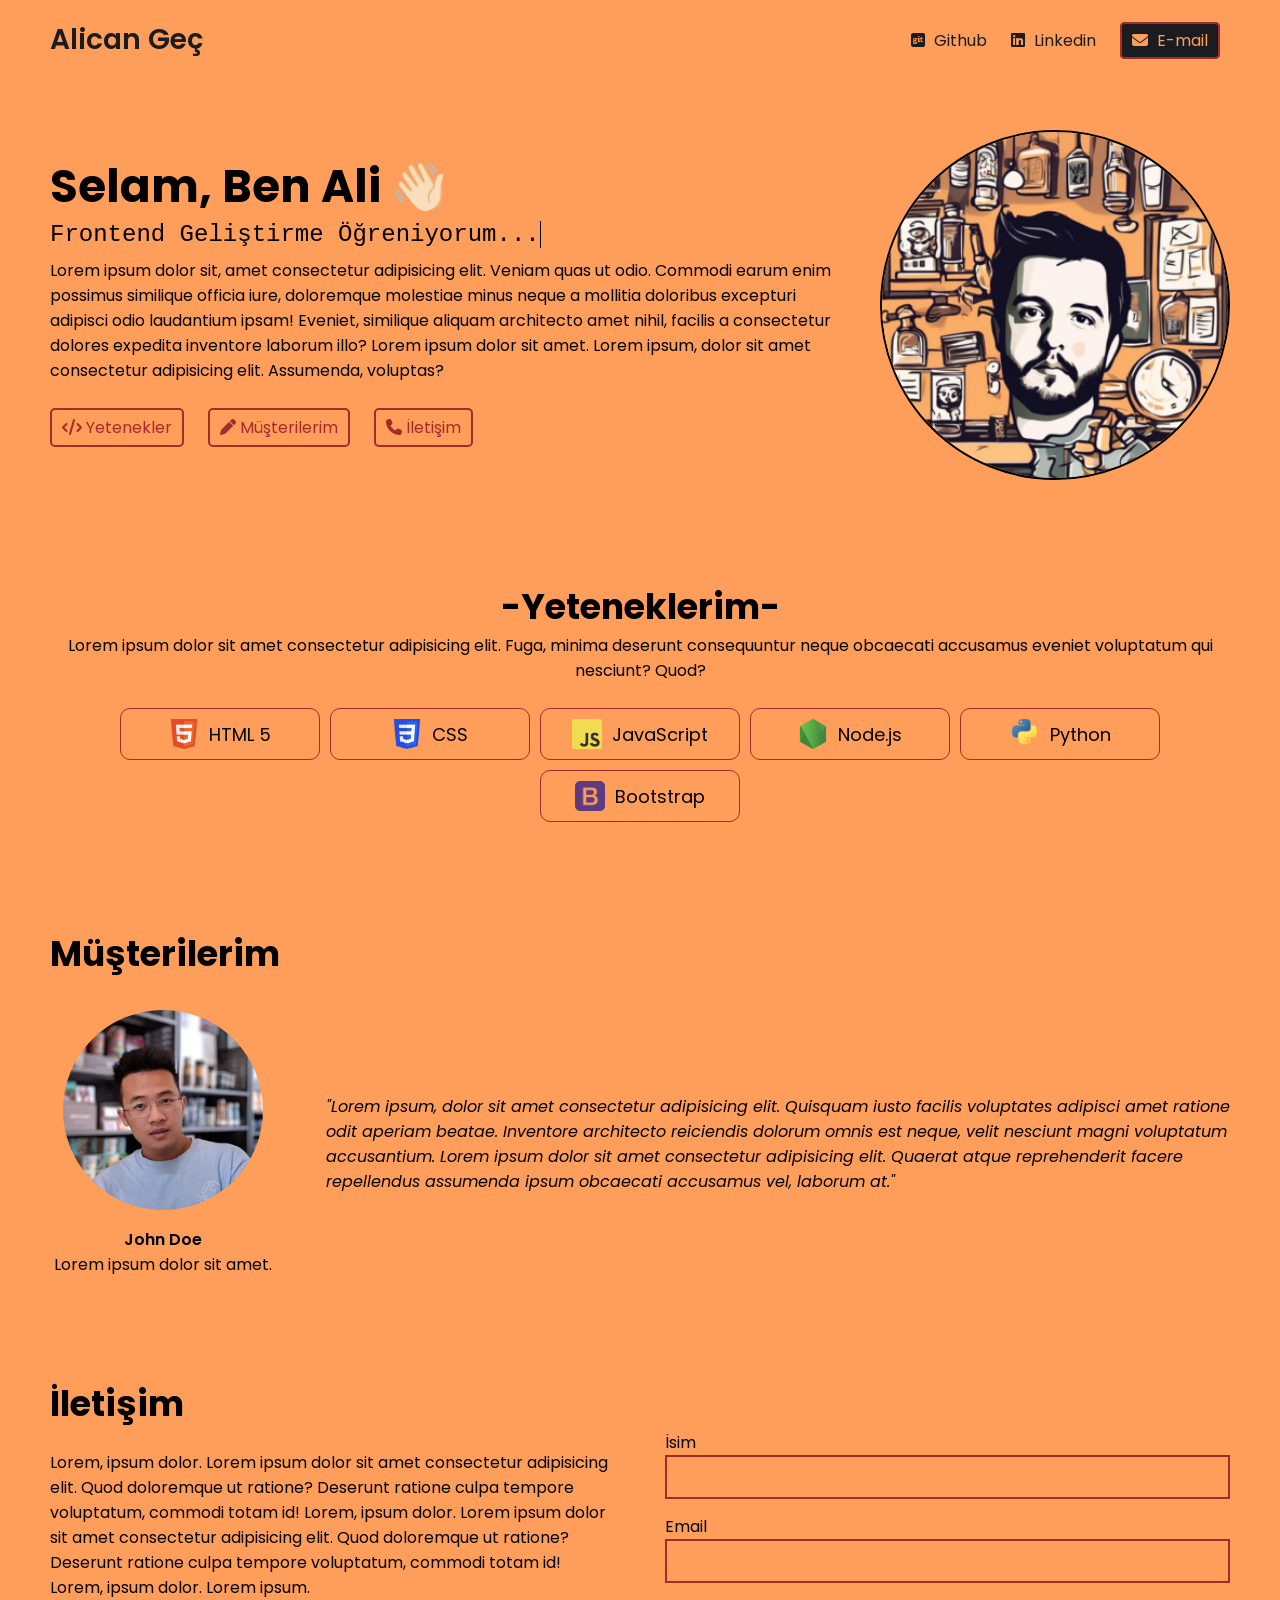
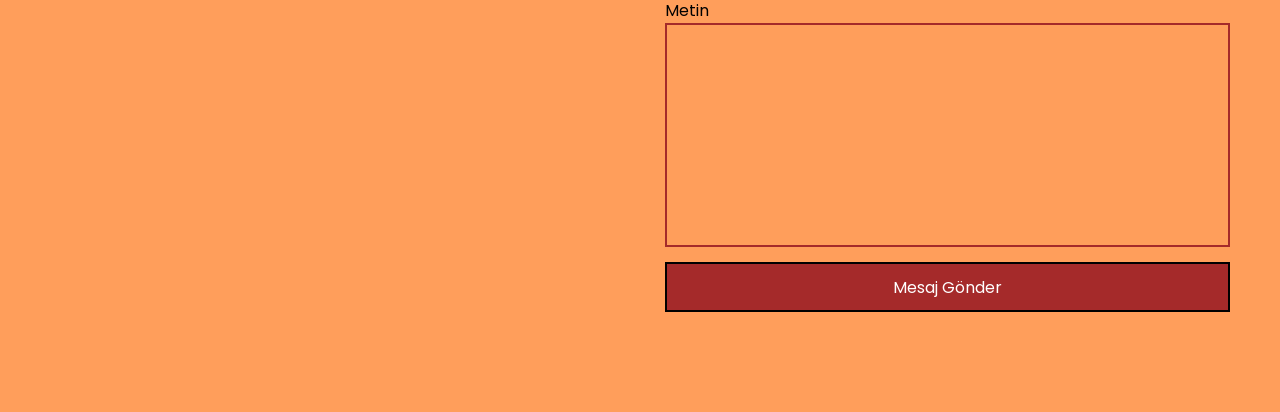
<file: index.html>
<!DOCTYPE html>
<html lang="en">
<head>
    <meta charset="UTF-8">
    <meta name="viewport" content="width=device-width, initial-scale=1.0">

    <link rel="stylesheet" href="styles.css">
    
    <link rel="preconnect" href="https://fonts.googleapis.com">
    <link rel="preconnect" href="https://fonts.gstatic.com" crossorigin>
    <link href="https://fonts.googleapis.com/css2?family=Poppins:wght@400;600&display=swap" rel="stylesheet">
    
    <link rel="stylesheet" href="https://cdnjs.cloudflare.com/ajax/libs/font-awesome/6.7.2/css/all.min.css" integrity="sha512-Evv84Mr4kqVGRNSgIGL/F/aIDqQb7xQ2vcrdIwxfjThSH8CSR7PBEakCr51Ck+w+/U6swU2Im1vVX0SVk9ABhg==" crossorigin="anonymous" referrerpolicy="no-referrer" />

    <link rel="icon" type="image/x-icon" href="favicon.ico">

    <title>Alican Geç</title>
</head>
<body>
    <!--NAVBAR-->
    <nav>
        <div class="left">
            <a href="/">Alican Geç</a>
        </div>
        <div class="right">
            <a href="https://github.com/alicangec" target="_blank" rel="noopener noreferrer">
                <i class="fa-brands fa-square-git"></i>
                <span>Github</span>
            </a>
            <a href="https://www.linkedin.com/in/alican-geç-aa633616a/" target="_blank" rel="noopener noreferrer">
                <i class="fa-brands fa-linkedin"></i>
                <span>Linkedin</span>
            </a>
            <a href="mailto:alicangec@gmail.com" target="_blank">
                <i class="fa-solid fa-envelope"></i>
                <span>E-mail</span>
            </a>

        </div>
    </nav>

    <main>
        <!--Section 1: HERO-->
        <section id="hero" class="hero-section">
            <div class="text">
                <h1> Selam, Ben Ali 👋🏻</h1>
                <!--Typescript Animation-->
                <div class="typewriter">
                    <div>
                        <p>Frontend Geliştirme Öğreniyorum...</p>
                    </div>
                </div>
                <p>Lorem ipsum dolor sit, amet consectetur adipisicing elit. Veniam quas ut odio. 
                    Commodi earum enim possimus similique officia iure, doloremque molestiae minus 
                    neque a mollitia doloribus excepturi adipisci odio laudantium ipsam! Eveniet, 
                    similique aliquam architecto amet nihil, facilis a consectetur dolores expedita 
                    inventore laborum illo? Lorem ipsum dolor sit amet. Lorem ipsum, dolor sit amet consectetur adipisicing elit. 
                    Assumenda, voluptas?</p>
            

                <div class="links">
                    <a href="#skills">
                        <i class="fa-solid fa-code"></i>
                        <span>Yetenekler</span>
                    </a>
                    <a href="#testimony">
                        <i class="fa-solid fa-pen"></i>
                        <span>Müşterilerim</span>
                    </a>
                    <a href="#contact">
                        <i class="fa-solid fa-phone"></i>
                        <span>İletişim</span>
                    </a>
                </div>
            </div>

            <div class="headshot">
                <img src="images/image_self.png" alt="Alican Geç Sketch">
            </div>
        </section>

        <!--Section 2: Skills-->
        <section id="skills" class="skills-section">
            <h2>-Yeteneklerim-</h2>
            <div class="text">
                <p>Lorem ipsum dolor sit amet consectetur adipisicing elit. 
                    Fuga, minima deserunt consequuntur neque obcaecati accusamus 
                    eveniet voluptatum qui nesciunt? Quod?</p>
            </div>

            <div class="cells">
                <div class="cell">
                    <img src="images/html-logo.webp" alt="HTML Logo">
                    <span>HTML 5</span>
                </div>

                <div class="cell">
                    <img src="images/css-logo.webp" alt="CSS Logo">
                    <span>CSS</span>
                </div>

                <div class="cell">
                    <img src="images/javascript-logo.webp" alt="JS Logo">
                    <span>JavaScript</span>
                </div>

                <div class="cell">
                    <img src="images/node-logo.webp" alt="Nodejs Logo">
                    <span>Node.js</span>
                </div>

                <div class="cell">
                    <img src="images/python-logo-only.webp" alt="Python Logo">
                    <span>Python</span>
                </div>

                <div class="cell">
                    <img src="images/bootstrap-logo.webp" alt="Bootstrap Logo">
                    <span>Bootstrap</span>
                </div>
                
            </div>
            
        </section>

        <!--Section 3: Testimonial-->
        <section id="testimony" class="testimony-section">
            <h2>Müşterilerim</h2>
            <div class="group">
                <div class="person-details">
                    <img src="images/testimony-headshot.webp">
                    <p>John Doe</p>
                    <p>Lorem ipsum dolor sit amet.</p>
                </div>

                <div class="text" style="font-style: italic;">
                    "Lorem ipsum, dolor sit amet consectetur adipisicing elit. 
                    Quisquam iusto facilis voluptates adipisci amet ratione odit 
                    aperiam beatae. Inventore architecto reiciendis dolorum omnis 
                    est neque, velit nesciunt magni voluptatum accusantium. Lorem 
                    ipsum dolor sit amet consectetur adipisicing elit. Quaerat atque 
                    reprehenderit facere repellendus assumenda ipsum obcaecati accusamus 
                    vel, laborum at."
                </div>
            </div>
        </section>

        <!--Section 4: Contact-->
        <section id="contact" class="contact-section">
            <h2>İletişim</h2>
            <div class="group">
                <div class="text">
                    Lorem, ipsum dolor. Lorem ipsum dolor sit amet consectetur 
                    adipisicing elit. Quod doloremque ut ratione? 
                    Deserunt ratione culpa tempore voluptatum, commodi totam id!
                    Lorem, ipsum dolor. Lorem ipsum dolor sit amet consectetur 
                    adipisicing elit. Quod doloremque ut ratione? 
                    Deserunt ratione culpa tempore voluptatum, commodi totam id!
                    Lorem, ipsum dolor. Lorem ipsum.
                </div>
                <form>
                    <label for="name">İsim</label>
                    <input type="text" id="name">

                    <label for="email">Email</label>
                    <input type="email" id="email">

                    <label for="message">Metin</label>
                    <textarea id="message" cols="30" rows="10"></textarea>

                    <button type="submit">Mesaj Gönder</button>
                    
                </form>
            </div>
        </section>
    </main>
</body>
</html>
</file>
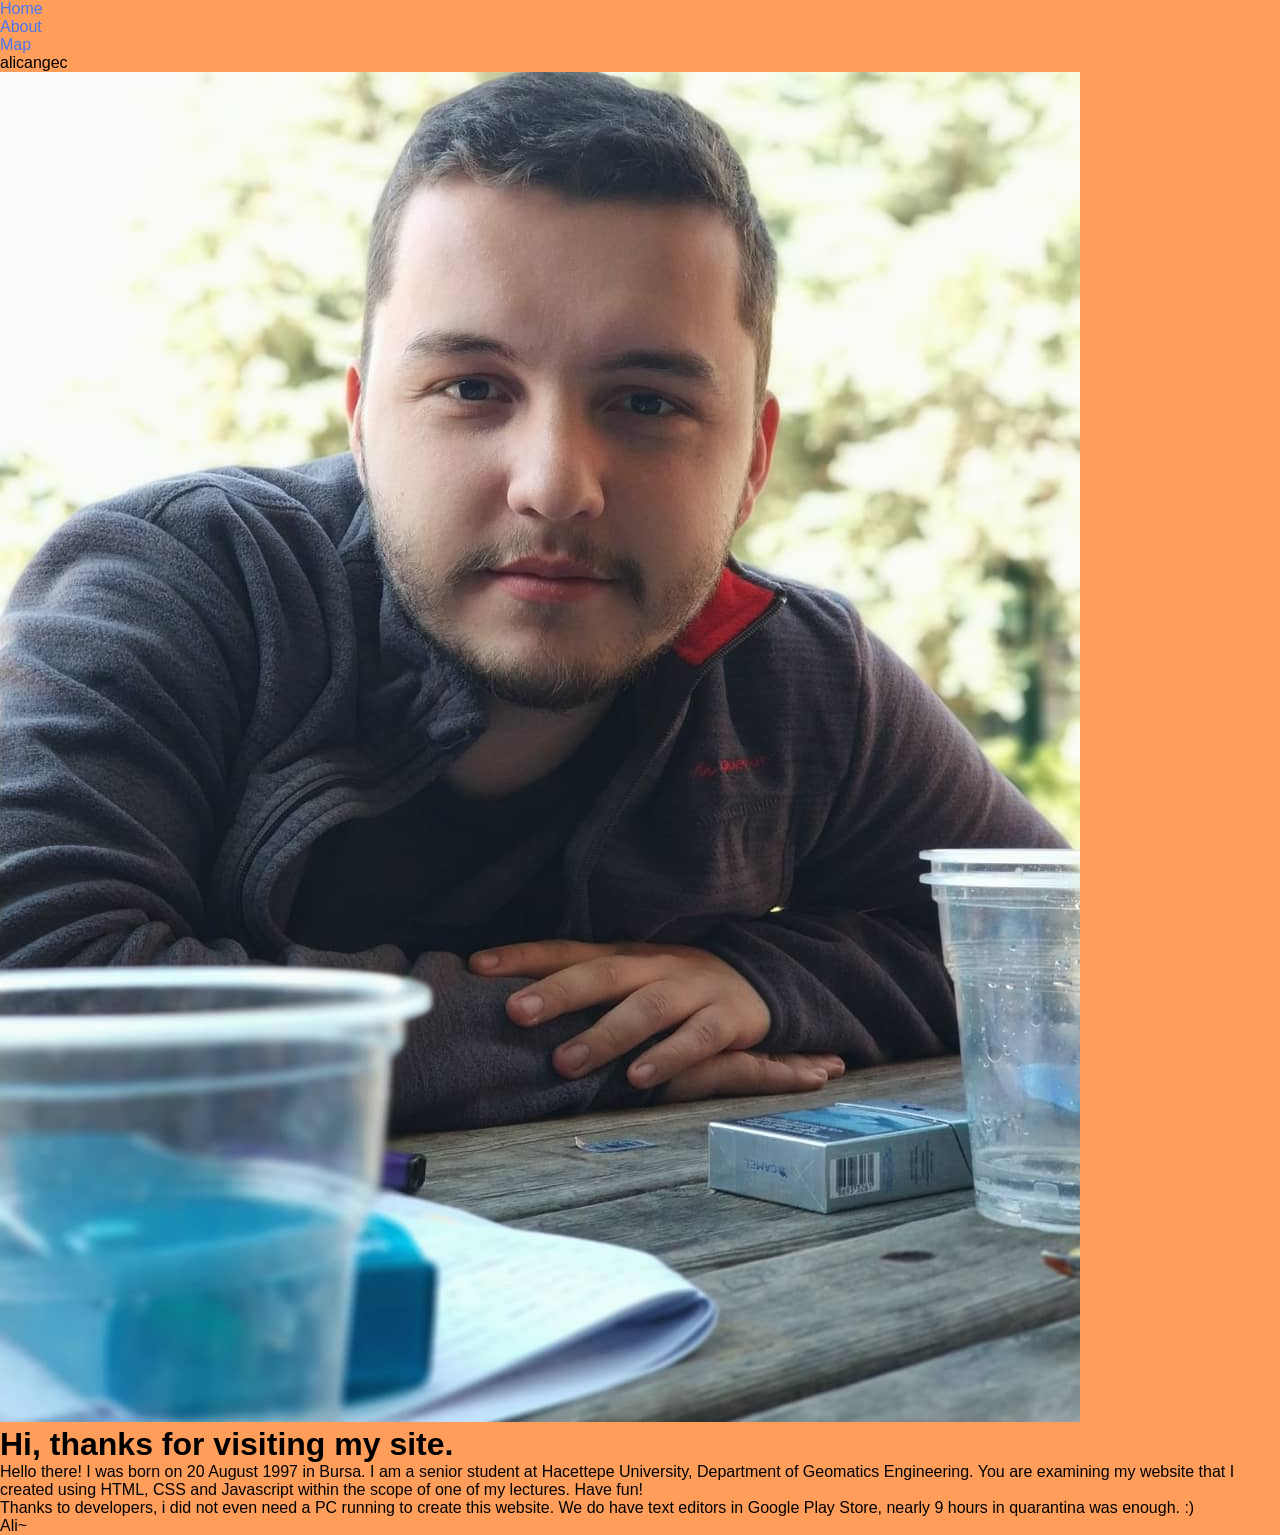
<file: about.html>
<!DOCTYPE html>
<html lang='en'>

<head>
  <meta charset='UTF-8'>
  <title>Portfolio Homepage</title>
  <link href="https://fonts.googleapis.com/css?family=Lato" rel="stylesheet">
  <link rel="stylesheet" href="styles.css">
</head>

<body>
  <div class="container">
    <div class="nav-wrapper">
      <div class="left-side">
        <div class="nav-link-wrapper active-nav-link">
          <a href="index.html">Home</a>
        </div>

        <div class="nav-link-wrapper">
          <a href="about.html">About</a>
        </div>

        <div class="nav-link-wrapper">
          <a href="Map.html">Map</a>
        </div>
      </div>

      <div class="right-side">
        <div class="brand">
          alicangec
        </div>
      </div>
    </div>

    <div class="content-wrapper">
      <div class="two-column-wrapper">
        <div class="profile-image-wrapper">
          <img src="images/alicangec.jpg" alt="">
        </div>

        <div class="profile-content-wrapper">
          <h1>Hi, thanks for visiting my site.</h1>
          <p>Hello there! I was born on 20 August 1997 in Bursa. I am a senior student at Hacettepe University, Department of Geomatics Engineering. You are examining my website that I created using HTML, CSS and Javascript within the scope of one of my lectures. Have fun!
          </p>

          <p>Thanks to developers, i did not even need a PC running to create this website. We do have text editors
          in Google Play Store, nearly 9 hours in quarantina was enough. :)</p>


          <p>Ali~</p>

        </div>
      </div>
    </div>
  </div>

</body>

</html>
</file>
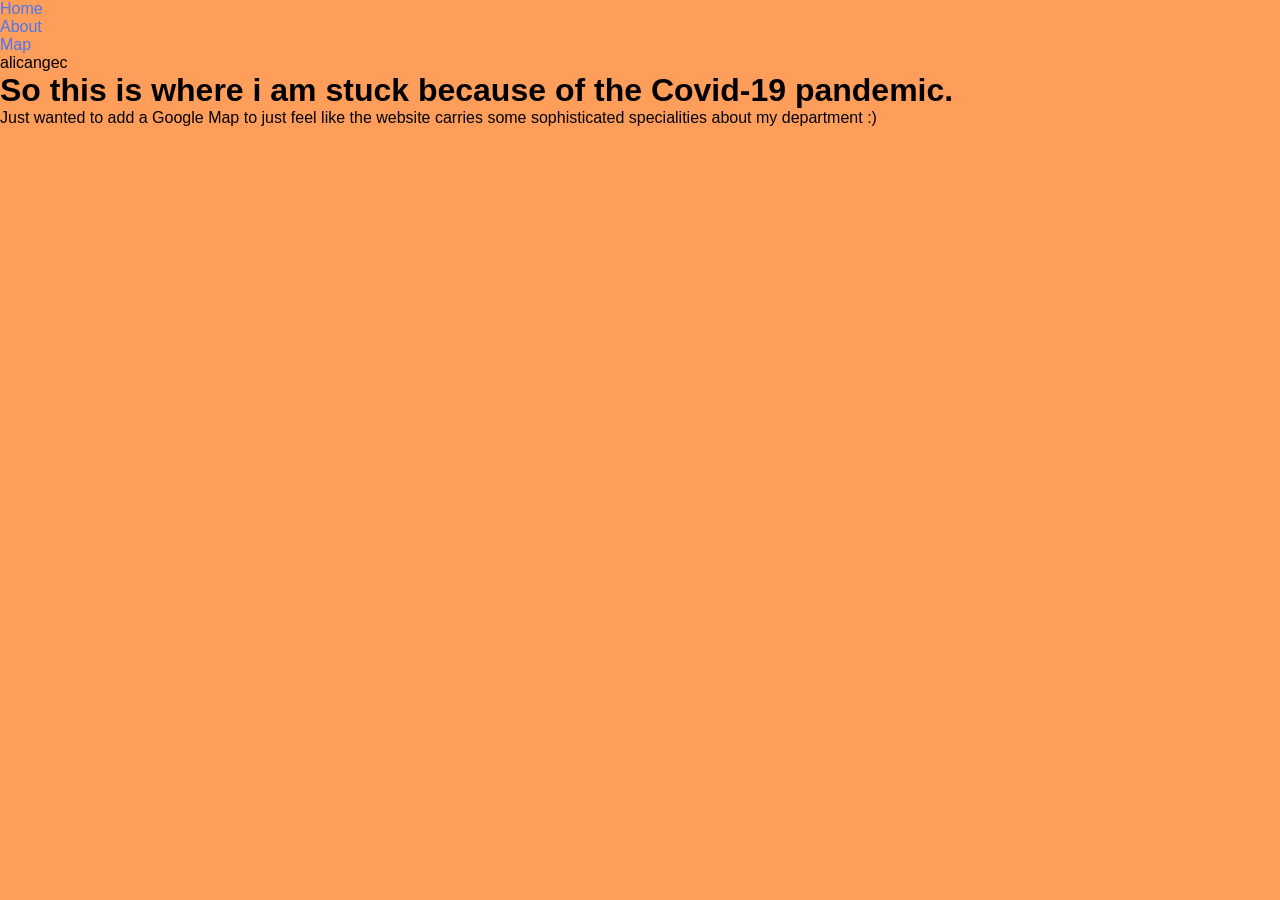
<file: Map.html>
<!DOCTYPE html>
<html lang='en'>

<head>
  <meta charset='UTF-8'>
  <title>Portfolio Homepage</title>
  <link href="https://fonts.googleapis.com/css?family=Lato" rel="stylesheet">
  <link rel="stylesheet" href="styles.css">
</head>

<body>
  <div class="container">
    <div class="nav-wrapper">
      <div class="left-side">
        <div class="nav-link-wrapper active-nav-link">
          <a href="index.html">Home</a>
        </div>

        <div class="nav-link-wrapper">
          <a href="about.html">About</a>
        </div>

        <div class="nav-link-wrapper">
          <a href="Map.html">Map</a>
        </div>
      </div>
      <div class="right-side">
        <div class="brand">
          alicangec
        </div>
      </div>
    </div>

    <h1>So this is where i am stuck because of the Covid-19 pandemic.</h1>

    <p> Just wanted to add a Google Map to just feel like the website carries
      some sophisticated specialities about my department :)

    </p>


    <p><iframe src="https://www.google.com/maps/embed?pb=!1m18!1m12!1m3!1d3063.617753057552!2d32.54734350177283!3d39.83798712686896!2m3!1f0!2f0!3f0!3m2!1i1024!2i768!4f13.1!3m3!1m2!1s0x14d33d59f1c9bc7d%3A0x747f7f1b767e035d!2sYaprac%C4%B1k%20Toki%207.B%C3%B6lge!5e0!3m2!1str!2str!4v1587278780122!5m2!1str!2str"
      width="800" height="600" frameborder="0" style="border:0;" allowfullscreen="" aria-hidden="false" tabindex="0"></iframe></p>
  </body>

</html>
</file>
<file: styles.css>
:root {
    --text-color: #1a1c20;
    --link-color: #4a76ee;
    --background-color: #ff9e5b;
}

*{
    margin: 0;
    padding: 0;
    box-sizing: border-box;

}

html {
    scroll-behavior: smooth;
}

body{
    font-family: 'Poppins', sans-serif;
    background-color:var(--background-color);
    max-width: 1400px;
    margin: 0 auto;
}

a{
    color: var(--link-color);
    text-decoration: none;
}

/* NAVBAR */

nav{
    display: flex;
    justify-content: space-between;
    align-items: center;
    padding: 0 50px;
    height: 80px;
}

nav .left a{
    color:var(--text-color);
    font-size:28px;
    font-weight: 600;
}

nav .right a{
    color:var(--text-color);
    margin: 0 10px;
}

nav .right a:last-child{
    color:var(--background-color);
    background-color: var(--text-color);
    padding:  5px 10px;
    border: solid 2px brown;
    border-radius: 5px;
    transition: 0.3s;
}

nav .right a:last-child:hover{
    color: black;
    background-color: white;
    border-radius: 2px solid black;
}

nav .right a span{
    margin-left: 5px;
}


/* Animation */

.typewriter{
    display: flex;
    justify-content: left;
}

.typewriter p{
    font-family: monospace;
    font-size: 1.5rem;
    margin-bottom: 10px;
    overflow: hidden;
    white-space: nowrap;
    border-right: 1px solid black;
    animation: typing 3.5s steps(34) forwards, blink 1s step-end infinite;
}

@keyframes typing {
    from{
        width: 0;
    }
    to {
        width: 100%;
    }
}

@keyframes blink {
    50%{
        border-color: transparent;
    }
}

/*Section 1 : HERO*/

.hero-section {
    display: flex;
    justify-content: space-between;
    align-items: center;
    padding: 0 50px;
    margin: 50px 0;
    margin-bottom: 100px;
    gap: 40px;
}

.hero-section .text {
    flex:5;
}

.hero-section .text h1{
    font-size: 45px;
}
.hero-section .text .links{
    margin-top: 25px;
}

.hero-section .text .links a{
    display: inline-block;
    margin-right: 20px; margin-bottom: 10px;
    padding: 5px 10px;
    border: 2px solid brown;
    border-radius: 5px;
    color: brown;
    transition: .3s;
}

.hero-section .text .links a:hover{
    color: white;
    background-color: brown;
}


.hero-section .headshot {
    flex:2;
    display: flex;
    justify-content: right;
}

.hero-section .headshot img {
    border: 2px solid black;
    border-radius: 50%;
    width: 350px;

}


/*Section 2: Skills*/

.skills-section{
    padding: 0 50px;
    margin-bottom: 100px;
}

.skills-section h2{
    text-align: center;
    font-size: 35px;
}

.skills-section .text{
    text-align: center;
    margin-bottom: 20px;
}

.skills-section .cells{
    display: flex;
    justify-content: center;
    flex-wrap: wrap;
}

.skills-section .cells .cell{
    display: flex;
    align-items: center;
    justify-content: center;
    gap: 10px;

    width: 200px;
    padding: 10px 20px;
    margin: 5px;
    border: 1.5px brown solid;
    border-radius: 10px;
}

.skills-section .cells .cell img{
    width: 30px;
    height: 30px;
    object-fit: contain;
    border-radius: 2px;
}

.skills-section .cells .cell span{
    font-size: 18px;
}


/*Section 2: Testimony*/

.testimony-section{
    padding: 0 50px;
    margin-bottom: 100px;
}

.testimony-section h2{
    font-size: 35px;
    margin-bottom: 30px;
}

.testimony-section .group{
    display: flex;
    align-items: center;
    gap: 50px;
}

.testimony-section .group .person-details{
    text-align: center;
    flex: 2;
}

.testimony-section .group .person-details img{
    aspect-ratio: 1/1;
    width: 200px;
    object-fit: cover;
    border-radius: 50%;
    margin-bottom: 10px;
}

.testimony-section .group .person-details p{
    font-weight: 600;
}

.testimony-section .group .person-details p:last-child{
    font-weight: normal;
}

.testimony-section .group .text{
    flex: 8;
}


/*Section4 Contacts*/

.contact-section{
    padding: 0 50px;
    margin-bottom: 100px;
}

.contact-section h2{
    font-size: 35px;
}

.contact-section .group{
    display: flex;
    gap: 50px;
}

.contact-section .group .text{
    flex:3;
    margin-top: 20px;    
}

.contact-section .group form{
    flex: 3;
    display: flex;
    flex-direction: column;
}

.contact-section .group form input,
.contact-section .group form textarea{
    font-family: 'Poppins', sans-serif;
    border: 2px solid brown;
    background-color: transparent;
    margin-bottom: 15px;
    padding: 10px;
    outline: none;
    resize: none;
}

.contact-section .group form button{
    font-family: 'Poppins';
    font-size: 16px; color: white;
    background-color: brown;
    border: 2px solid black;
    height: 50px;
    cursor: pointer;
    transition: 0.2s;
}
.contact-section .group form button:hover{
    filter: brightness(.9);
}


@media (max-width:850px){
    /*HERO SECTION1*/

    .hero-section .text h1{
        font-size: 35px;
    }
} 

@media (max-width:740px){
    /*HERO SECTION1*/

    .hero-section{
        flex-direction: column-reverse;
    }

    .hero-section .headshot img{
        width: 300px;
    }

    /*testimony SECTION3*/
    .testimony-section {
        text-align: center;
    }

    .testimony-section .group{
        flex-direction: column;
    }

    /*contact SECTION4*/

    .contact-section .group{
        flex-direction: column;
    }
}


@media (max-width:600px) {
    /*NAVBAR*/
    nav{
        padding: 0 20px;
    }
    
    nav .right a{
        font-size: 24px;
    }

    nav .right a:last-child{
        color:var(--text-color);
        background-color: var(--background-color);
        border: none;
        padding: 0;
    }

    nav .right a span{
        display: none;
    }

    /*Section 1*/

    .hero-section{
        padding: 0 20px;
    }

    .hero-section .text h1{
        font-size: 30px;
    }

    /*Section 2 Skills*/

    .skills-section {
        padding: 0 20px;
    }

    .skills-section .cells .cell .span{
        font-size: 16px;
    }

    /*testimony SECTION3*/

    .testimony-section{
        padding: 0 20px;
    }

    /*contact SECTION4*/

    .contact-section{
        padding: 0 20px;
    }

}
</file>
